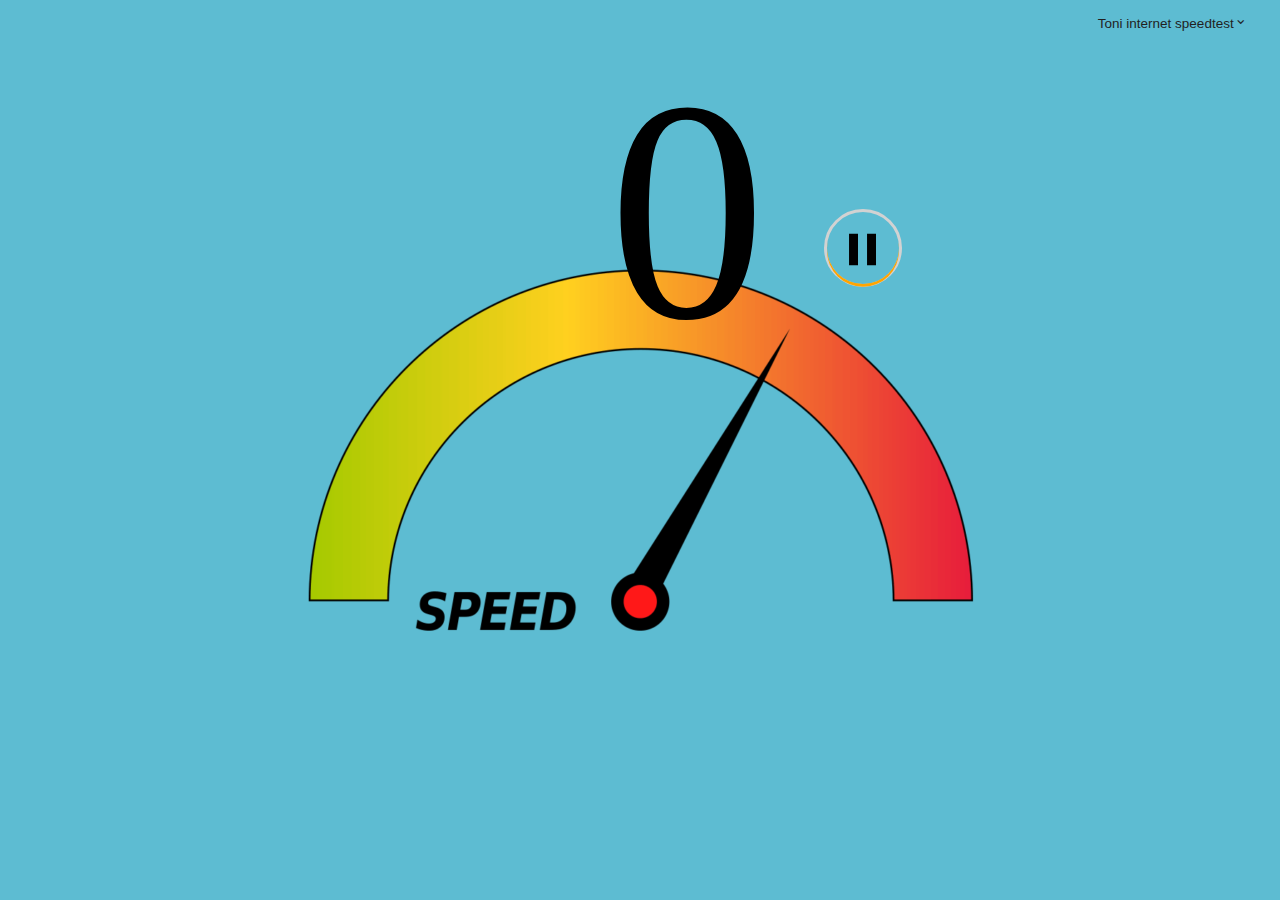
<file: index.html>
<html>
    
<head>
<title> TONI Internet Speed TESTER</title>
<meta http-equiv="content-type" content="text/html; charset=UTF-8">
<meta charset="UTF-8">
<meta name="description" content="How fast is your download speed? ">
<link href="index.html" rel="canonical">

<link type="text/css" rel="stylesheet" href="stylesheet.css" media="all">
<link type="text/css" rel="stylesheet" href="assets/fonts/oc-webfont.min.css" media="all">
    
<meta property="og:type"          content="website" />
<meta property="og:title"         content="Internet Speed Test" />
<meta property="og:description"   content="How fast is your download speed?" />
</head>


<body>

<div class="wrapper">
<div class="language-selector-container" id="language-selector-container">
<div class="dropdown">
<button id="language-selector-btn" class="dropbtn">Toni internet speedtest<span class="oc-icon oc-icon-keyboard_arrow_down" id="language-selector-icon"></span></button>
<div id="language-selector" class="dropdown-content">
</div>
</div>
</div>
</div>

<div class="speed-container centered">
<div class="speed-controls-container centered">
<div class="your-speed-message">
<div id="your-speed-message" class="localized" loc-str="your_internet_speed">
Your Internet speed is
</div>
</div>

<div class="speed-left-container">
<div class="bordered-speed-container">
<div class="speed-results-container" id="speed-value">
  0
</div>

<div class="error-message localized" id="unstable-results-msg" loc-str="unstable_connection">
                                * Your network is unstable. This number represents our estimate but actual network performance may vary
</div>

<div class="error-message localized" id="error-results-msg" loc-str="no_connection">
                                * something went wrong  You may not be connected to the internet
</div>
</div>
</div>

<div class="speed-right-container">
<div class="speed-units-container" id="speed-units">
                        &nbsp
</div>

<div class="speed-progress-indicator-container">
<div class="speed-progress-indicator in-progress circle" id="speed-progress-indicator">
<div class="spinner">
</div>

<span class="oc-icon oc-icon-pause speed-progress-indicator-icon" id="speed-progress-indicator-icon">
</span>
</div>
</div>
</div>

<div class="test-context-container" id="test-context-container">
<div class="more-info-container centered">
<a href="#" class="more-info-link localized" id="show-more-details-link" loc-str="show_more_info">
                                Show more info
</a>
</div>

<div class="extra-details-container align-container " id="extra-details-container">
<div class="extra-metrics-container">
<div class="extra-measurement-container latency-container" id="latency-container">
<div class="measurement-label localized" loc-str="latency">
                                        Latency
</div>

<div class="latency-details-item">
<div class="measurement-details-label localized" loc-str="unloaded_latency" id="latency-label">Unloaded</div>
<div class="extra-measurement-result">
<span class="extra-measurement-value-container" id="latency-value">0</span>
<span id="latency-units">ms</span>
</div>
</div>

<div class="latency-details-item">
<div class="measurement-details-label localized" loc-str="loaded_latency" id="bufferbloat-label">Loaded</div>
<div class="extra-measurement-result">
<span class="extra-measurement-value-container" id="bufferbloat-value">0</span>
<span id="bufferbloat-units">ms</span>
</div>
</div>    
</div>   

<div class="extra-measurement-container upload-container">
<div class="measurement-label localized" loc-str="upload">
                                        Upload
</div>

<div class="measurement-details-label localized" loc-str="upload_speed" id="upload-label">Speed</div>
<div class="extra-measurement-result">
<span class="extra-measurement-value-container" id="upload-value">0</span>
<span id="upload-units">Mbps</span>
</div>
</div>
</div>

<div class="test-info-container" id="test-info-container">
<div class="test-info-group client">
<span class="test-info-location-header localized" loc-str="client_info">Client</span> &nbsp&nbsp<span id="user-location"></span> &nbsp&nbsp<span id="user-ip"></span> &nbsp&nbsp<span id="user-isp"></span>
</div>

<div class="test-info-group server">
<span class="test-info-location-header localized" loc-str="server_info">Server(s)</span> <span id="server-locations"></span>
</div>
</div>

<table class="usage-info-container align-container ">
<tbody>
<tr>
<td>
<a href="#" id="settings-link"><span class="oc-icon oc-icon-settings"></span> <span class="localized" loc-str="settings_button">Settings</span></a>
</td>

<td>
<span id="down-mb-value">0</span>MB <span class="oc-icon oc-icon-download"></span> <br/>
</td>
<td>
<span id="up-mb-value">0</span>MB <span class="oc-icon oc-icon-upload"></span> <br/>
</td>
</tr>
</tbody>
</table>
</div>

<div class="test-config-container align-container " id="test-config-container">
<div class="config-item">
<strong class="localized" loc-str="parallel_connections_config"> Parallel connections</strong><br>
<span class="localized" loc-str="min_config">Min: </span> <input class="test-text-config" type="number" id="min-connections-input" step="1" min="1" max="64">
<span class="localized config-label" loc-str="max_config">Max: </span> <input class="test-text-config" type="number" id="max-connections-input" step="1" min="1" max="64">
</div>

<div class="config-item">
<strong class="localized" loc-str="test_duration_config"> Test duration (seconds)</strong><br>
<span class="localized" loc-str="min_config">Min: </span> <input class="test-text-config" type="number" id="min-duration-input" step="1" min="1" max="300">
<span class="localized config-label" loc-str="max_config">Max: </span> <input class="test-text-config" type="number" id="max-duration-input" step="1" min="1" max="300">
</div>

<div class="config-item">
<input type="checkbox" class="config-cbx" id="measure-latency-during-upload"> <label for="measure-latency-during-upload" class="localized config-label-cbx" loc-str="measure_loaded_during_upload">Measure loaded latency during upload</label><br>
<input type="checkbox" class="config-cbx" id="always-show-metrics-input"> <label for="always-show-metrics-input" class="localized config-label-cbx" loc-str="always_show_config">Always show all metrics</label><br>
<input type="checkbox" class="config-cbx" id="persist-config-input"> <label for="persist-config-input" class="localized config-label-cbx" loc-str="persist_config">Save config for this device</label><br>
</div>

<div class="test-config-controls">
<a href="#" id="reset-config" class="test-config-btn localized" loc-str="reset_config">Reset</a>
<a href="#" id="apply-config" class="test-config-btn localized" loc-str="save_config">Save</a>
<a href="#" id="cancel-config" class="test-config-btn localized" loc-str="cancel_config">Cancel</a>
</div>
</div>
</div>
</div>

<div class="footer-container">
<div class="help-container">
<div class="after-test-actions-container" id="after-test-actions">
<div class="share-container">
<a href="#" id="test-help-btn" class="help-header">
<span class="oc-icon oc-icon-help test-help">
</span>
</a>

<a id="share-on-facebook-link" href="https://www.facebook.com/Toniwebdeveloper">
<span class="oc-icon oc-icon-fb">
</span>
</a>

<a id="share-on-twitter-link" href="https://mobile.twitter.com/Antonio96917212">
<span class="oc-icon oc-icon-tw">
</span>
</a>
</div>
</div>

<div class="help-content-container" id="help-content">
<div class="align-container ">

<p>
<span class="localized" loc-str="result_meaning_content">Toni internet speed test gives you an estimate of your current Internet speed.</span>
</p>

<div id="share-msg" my-speed="My Internet speed is" yours-speed="How FAST is your Internet?"  your-speed="Your Internet speed is" share-on-fb="Share on Facebook" share-on-tw="Share on Twitter">
</div>
</div>
</div>

            
</a>
 </div>
</div>
<script src="java.js"></script>
</body>

</html>
</file>
<file: stylesheet.css>
html,body{background-color:#5DBCD2;
  background-image: url(Speed-Meter-PNG-Image-715x715.png);
  background-repeat: no-repeat;
  background-attachment: fixed;
  background-position: center;
}
font-family:Helvetica,arial,sans-serif;
font-size:100%;
width:100%;
min-height:100%;
margin:0;
-moz-box-sizing:border-box;
-webkit-box-sizing:border-box;
-ms-box-sizing:border-box;
box-sizing:border-box}
.wrapper{width:100%;height:100%;
-moz-box-sizing:border-box;
-webkit-box-sizing:border-box;
-ms-box-sizing:border-box;
box-sizing:border-box}
div.logo-container{width:100%}
div.logo{width:175px;
height:175px;
margin-top:10px}
div.powered-by{height:17px;
width:148px;
margin-top:8px;
.oc padding-top:1em}
.speed-container{width:100%;min-height:71vh}
.speed-controls-container{width:100%;min-height:522px}
.your-speed-message{font-size:52px;line-height:50px;min-height:52px;text-align:center;
font-weight:bold;
color:#221f1f}#your-speed-message{display:none}
.bordered-speed-container{max-width:700px}
.speed-results-container{font-size:305px;
line-height:305px}
.footer-container{padding:17px 60px 15px 60px}
.speed-units-container{margin-top:26px;font-size:78px;font-weight:bold}.speed-progress-indicator-container{margin-top:26px;margin-left:52px}.speed-progress-indicator{border-width:3px}
.speed-progress-indicator-icon{height:76px;width:76px;line-height:77px;font-size:52px}
.speed-progress-indicator.in-progress>.spinner{width:77px;height:77px;border-radius:50px}
.circle{width:62px;
height:62px;
-moz-border-radius:124px;
-webkit-border-radius:124px;
border-radius:124px}
.help-header{cursor:pointer}
.help-content-container{padding-top:17px;
padding-bottom:17px;
font-size:1em}
.dropdown-content{max-height:300px}
.extra-measurement-container{display:inline-block;text-align:left}.extra-measurement-container.succeeded{color:#221f1f}
.right-aligned-text .extra-measurement-result{text-align:right;direction:ltr}.latency-container{display:inline-block;text-align:left;width:60%}.right-aligned-text .measurement-label{text-align:right;margin-left:18%}.right-aligned-text .config-item{text-align:right}.upload-container{display:inline-block;text-align:left;width:30%}.extra-details-container{overflow:auto;text-align:center;display:none}.extra-details-container.succeeded{color:#221f1f}.test-info-container{text-align:left;width:95%;margin-bottom:1vh}.latency-details-item{width:40%;display:inline-block}.right-aligned-text .latency-details-item{margin-left:8%}.extra-test-info-item{display:block}.test-info-group{display:inline-block;min-width:30%;margin-left:5%;flex-grow:1}.test-info-connection{width:25%;display:inline-block}.extra-measurement-value-container{font-size:69px;font-weight:bold}
.share-container{padding-top:1px;
font-size:19px;
color:#4a4a4a}
-webkit-background-size:contain;
-moz-background-size:contain;
-o-background-size:contain;background:url(new-logo-vert-fit-f0bf05.png) no-repeat,linear-gradient(transparent,transparent)}div.powered-by{height:2vh;width:17vh;
margin-top:1vh;
-webkit-background-size:contain;
-moz-background-size:contain;
-o-background-size:contain;background:url(new-logo-vert-fit-f0bf05.png) no-repeat center,linear-gradient(transparent,transparent)}.speed-container{overflow:auto;width:100vh}
.speed-controls-container{overflow:auto;width:100vh;min-height:60vh}.speed-left-container{width:64%;display:inline-block;
-moz-box-sizing:border-box;-webkit-box-sizing:border-box;
-ms-box-sizing:border-box;box-sizing:border-box}.speed-right-container{width:34%;text-align:left;display:inline-block;
vertical-align:top;-moz-box-sizing:border-box;
-webkit-box-sizing:border-box;
-ms-box-sizing:border-box;box-sizing:border-box}
.bordered-speed-container{float:right; max-width:80vh}
.speed-results-container{font-size:35vh;line-height:33vh;text-align:right}.speed-results-container.succeeded{color:#221f1f}.speed-results-container.failed{color:black}
.footer-container{width:100%;padding:2vh 6vw 1vh 6vw;-moz-box-sizing:border-box;-webkit-box-sizing:border-box;-ms-box-sizing:border-box;box-sizing:border-box}.speed-units-container{margin-top:3vh;font-size:9vh}.speed-units-container.succeeded{color:#221f1f}.speed-units-container.failed{color:#221f1f}.speed-progress-indicator-container{margin-top:3vh;margin-left:6vh}@-webkit-keyframes uil-ring-anim{0%{-ms-transform:rotate(0);-moz-transform:rotate(0);-webkit-transform:rotate(0);-o-transform:rotate(0);transform:rotate(0)}100%{-ms-transform:rotate(360deg);-moz-transform:rotate(360deg);-webkit-transform:rotate(360deg);-o-transform:rotate(360deg);transform:rotate(360deg)}}@-webkit-keyframes uil-ring-anim{0%{-ms-transform:rotate(0);-moz-transform:rotate(0);-webkit-transform:rotate(0);-o-transform:rotate(0);transform:rotate(0)}100%{-ms-transform:rotate(360deg);-moz-transform:rotate(360deg);-webkit-transform:rotate(360deg);-o-transform:rotate(360deg);transform:rotate(360deg)}}@-moz-keyframes uil-ring-anim{0%{-ms-transform:rotate(0);-moz-transform:rotate(0);-webkit-transform:rotate(0);-o-transform:rotate(0);transform:rotate(0)}100%{-ms-transform:rotate(360deg);-moz-transform:rotate(360deg);-webkit-transform:rotate(360deg);-o-transform:rotate(360deg);transform:rotate(360deg)}}@-ms-keyframes uil-ring-anim{0%{-ms-transform:rotate(0);-moz-transform:rotate(0);-webkit-transform:rotate(0);-o-transform:rotate(0);transform:rotate(0)}100%{-ms-transform:rotate(360deg);-moz-transform:rotate(360deg);-webkit-transform:rotate(360deg);-o-transform:rotate(360deg);transform:rotate(360deg)}}@-moz-keyframes uil-ring-anim{0%{-ms-transform:rotate(0);-moz-transform:rotate(0);-webkit-transform:rotate(0);-o-transform:rotate(0);transform:rotate(0)}100%{-ms-transform:rotate(360deg);-moz-transform:rotate(360deg);-webkit-transform:rotate(360deg);-o-transform:rotate(360deg);transform:rotate(360deg)}}@-webkit-keyframes uil-ring-anim{0%{-ms-transform:rotate(0);-moz-transform:rotate(0);-webkit-transform:rotate(0);-o-transform:rotate(0);transform:rotate(0)}100%{-ms-transform:rotate(360deg);-moz-transform:rotate(360deg);-webkit-transform:rotate(360deg);-o-transform:rotate(360deg);transform:rotate(360deg)}}@-o-keyframes uil-ring-anim{0%{-ms-transform:rotate(0);-moz-transform:rotate(0);-webkit-transform:rotate(0);-o-transform:rotate(0);transform:rotate(0)}100%{-ms-transform:rotate(360deg);-moz-transform:rotate(360deg);-webkit-transform:rotate(360deg);-o-transform:rotate(360deg);transform:rotate(360deg)}}@keyframes uil-ring-anim{0%{-ms-transform:rotate(0);-moz-transform:rotate(0);-webkit-transform:rotate(0);-o-transform:rotate(0);transform:rotate(0)}100%{-ms-transform:rotate(360deg);-moz-transform:rotate(360deg);-webkit-transform:rotate(360deg);-o-transform:rotate(360deg);transform:rotate(360deg)}}.speed-progress-indicator{text-align:center;cursor:pointer;border-style:solid;border-width:.4vh;position:relative}.speed-progress-indicator-icon{height:8vh;width:8vh;line-height:8vh !important;font-size:6vh}.speed-progress-indicator.in-progress{border-color:#d2d2d2}.speed-progress-indicator.stopped{border-color:orange}.speed-progress-indicator.in-progress>.spinner{position:absolute;width:8vh;height:8vh;top:0;left:0;border-radius:4vh;box-shadow:0 .3vh 0 0 orange;-ms-animation:uil-ring-anim 1s linear infinite;-moz-animation:uil-ring-anim 1s linear infinite;-webkit-animation:uil-ring-anim 1s linear infinite;-o-animation:uil-ring-anim 1s linear infinite;animation:uil-ring-anim 1s linear infinite}.speed-progress-indicator.succeeded{border-color:#2ab72a;color:#221f1f}.speed-progress-indicator.failed{border-color:red;color:#221f1f}.your-speed-message{font-size:4.5vh;line-height:6vh;min-height:6vh}.error-message{color:red;font-size:2em;text-align:right;padding:5px;display:none}.test-help{text-align:center;display:inline-block}.circle{width:8vh;height:8vh;-moz-border-radius:16vh;-webkit-border-radius:16vh;border-radius:16vh}.circle-small{width:7vh;height:7vh;-moz-border-radius:14vh;-webkit-border-radius:14vh;border-radius:14vh}.after-test-actions-container{overflow:auto;color:#221f1f;display:none;text-align:center}a:link,a:visited,a:active{text-decoration:none;color:inherit}a:hover{cursor:pointer;color:#0092e1}.oc-icon{display:inline-block}a:hover .oc-icon-fb{color:#3b5998}a:hover .oc-icon-tw{color:#55acee}.oc-icon.active{color:#0092e1}.help-small-icon-container{line-height:7vh}.help-content-container{overflow:auto;text-align:left;padding-top:2vh;padding-bottom:2vh;font-size:1em;color:#221f1f;width:100%;display:none}.centered{display:block;margin-left:auto;margin-right:auto}.right-aligned-text{text-align:justify;direction:rtl}.share-container{font-size:6vh}.help-container{width:100%;display:inline-block;color:#4a4a4a}.powered-by-container{float:right;position:static;bottom:2vh;padding-right:2vw}.dropbtn{background-color:transparent;color:#221f1f;padding:.5em;font-size:1em;width:250px;text-align:right;border:0;cursor:pointer}.dropbtn:hover,.dropbtn:focus{color:#d2d2d2}.dropdown{position:relative;display:inline-block;float:right}.dropdown-content{font-size:1em;display:none;position:absolute;background-color:#f9f9f9;box-shadow:0 8px 16px 0 rgba(0,0,0,0.2);right:0;max-height:40vh;width:100%;overflow-y:scroll;z-index:100}.dropdown-content a{color:#221f1f;padding:.5em .3em;text-decoration:none;display:block}.dropdown-content a:hover{background-color:#f1f1f1;cursor:pointer}.language-selector-container{top:1vh;right:2vw;min-width:150px;float:right;font-size:1.5vh !important;position:absolute;text-align:right}.show{display:block}.test-context-container{margin-left:5%;width:90%;font-size:1.75vh;text-align:center}.test-config-container{display:none;margin-left:auto;margin-right:auto;width:90%;color:#221f1f}.test-text-config{width:40pt;font-size:1.75vh}.config-item{display:inline-table;margin:1vh 2vw 0 0;text-align:left}.measurement-label{width:80%;display:inline-block;font-weight:bold;border-bottom:solid 1px;border-color:#d5d4d1;padding-bottom:.75vh;margin-bottom:.75vh;text-align:left;font-size:2.5vh}.measurement-details-label{font-size:2vh;text-align:left;padding-bottom:.5vh}.right-aligned-text .measurement-details-label{text-align:right}.measurement-details-label.succeeded{color:#6b6967}#redirect-to-fast-com{position:absolute;width:100%;height:100%;top:0;left:0;z-index:1}.extra-measurement-value-container{font-size:7vh}.extra-measurement-value-container.succeeded{color:#221f1f}.server-info-container{width:100%;text-align:right}.client-info-container{width:100%;text-align:left}.usage-info-container{width:85%;text-align:center;margin-left:5%;margin-right:5%;border:1pt solid;border-radius:4pt;border-color:#d5d4d1;padding:1vh;font-size:2vh}.more-info-link{border-radius:1vh;border:.2vh solid;padding:1vh 1.5vw;color:#797777 !important;border-color:#7b7b7b;margin-top:7vh;font-size:2.5vh}.more-info-link:hover{cursor:pointer;color:#0092e1 !important;border-color:#0092e1}.test-config-controls{text-align:center;margin-top:16px}.test-info-icon{width:5vh;font-size:5vh}.extra-metrics-container{margin-bottom:1vh}@media all and (orientation:portrait){div.logo{height:20vw;width:20vw}div.powered-by{height:2vw;width:17vw;margin-top:1vw}.speed-container{width:100% !important}.speed-controls-container{width:100% !important}.speed-results-container{font-size:35vw;line-height:33vw}.bordered-speed-container{float:right;max-width:80vw}.speed-units-container{margin-top:3vw;font-size:9vw}.speed-progress-indicator{border-width:.4vw}.speed-progress-indicator.in-progress>.spinner{width:8vw;height:8vw;border-radius:4vw;box-shadow:0 .3vw 0 0 orange}.circle{width:8vw;height:8vw;-moz-border-radius:16vw;-webkit-border-radius:16vw;border-radius:16vw}.circle-small{width:7vw;height:7vw;-moz-border-radius:14vw;-webkit-border-radius:14vw;border-radius:14vw}.help-small-icon-container{line-height:7vw}.speed-progress-indicator-container{margin-top:3vw;margin-left:6vw}.speed-progress-indicator-icon{height:8vw;width:8vw;font-size:6vw;line-height:8vw !important}.help-content-container{padding-top:2vw;padding-bottom:2vw}.your-speed-message{font-size:4.5vw;line-height:6vw;min-height:6vw}.extra-measurement-value-container{font-size:7vw}.icon-result-summary{font-size:5vw;margin:1vw}.test-info-icon{width:5vw;font-size:5vw}.extra-metrics-container{margin-top:2vh}.test-info-container{margin-top:2vh}.usage-info-container{margin-top:2vh}.more-info-link{font-size:3vw}}.tooltip{position:relative;display:inline-block}.tooltip .tooltiptext{visibility:hidden;background-color:#555;color:#fff;text-align:center;padding:5px 0;border-radius:6px;position:absolute;z-index:1;bottom:125%;left:50%;margin-left:-50%;font-size:1em;line-height:2em;opacity:0;transition:opacity 1s}.tooltip .tooltiptext::after{content:"";position:absolute;top:100%;left:50%;margin-left:-5px;border-width:5px;border-style:solid;border-color:#555 transparent transparent transparent}.tooltip:hover .tooltiptext{visibility:visible;opacity:1}.more-details-link{text-align:center;
color:#221f1f;text-decoration:underline;
font-size:100%}.hidden{display:none}.more-info-container{width:fit-content;width:-moz-fit-content;display:table}.test-info-location-header{font-weight:bold}#show-more-details-link{display:none}
.localized a{text-decoration:underline;color:-webkit-link}.test-config-btn{padding:8px;
border-radius:5px;
border:1px solid;
color:#797777 !important;
border-color:#7b7b7b}
.test-config-btn:hover{cursor:pointer;
color:#0092e1 !important;
border-color:#0092e1}
.config-label{padding-left:15pt}
.config-label-cbx{padding-left:4pt}
.config-cbx{height:1.25vh;width:1.25vh}
</file>
<file: assets/fonts/oc-webfont.min.css>
@font-face{font-family:oc-webfont;src:url(fonts/oc-webfontdef1.eot?hawyaq);src:url(fonts/oc-webfontdef1.eot?hawyaq#iefix) format('embedded-opentype'),url(fonts/oc-webfontdef1.ttf?hawyaq) format('truetype'),url(fonts/oc-webfontdef1.woff?hawyaq) format('woff'),url(fonts/oc-webfontdef1.svg?hawyaq#oc-webfont) format('svg');font-weight:400;font-style:normal}.oc-icon{font-family:oc-webfont!important;speak:none;font-style:normal;font-weight:400;font-variant:normal;text-transform:none;line-height:1;-webkit-font-smoothing:antialiased;-moz-osx-font-smoothing:grayscale}.oc-icon-tw:before{content:"\e900"}.oc-icon-fb:before{content:"\e901"}.oc-icon-keyboard_arrow_down:before{content:"\e313"}.oc-icon-keyboard_arrow_up:before{content:"\e316"}.oc-icon-pause:before{content:"\e034"}.oc-icon-play_arrow:before{content:"\e037"}.oc-icon-refresh:before{content:"\e5d5"}.oc-icon-add_circle:before{content:"\e147"}.oc-icon-time:before{content:"\e8b5"}.oc-icon-download:before{content:"\e884"}.oc-icon-upload:before{content:"\e2c6"}.oc-icon-highlight_off:before{content:"\e888"}.oc-icon-restore:before{content:"\e8b3"}.oc-icon-important_devices:before{content:"\e912"}.oc-icon-info:before{content:"\e88e"}.oc-icon-location:before{content:"\e8b4"}.oc-icon-settings:before{content:"\e8b8"}.oc-icon-help:before{content:"\e902"}.oc-icon-office:before{content:"\e903"}.oc-icon-internet:before{content:"\e9c9"}.oc-icon-circle-down:before{content:"\ea43"}
</file>
